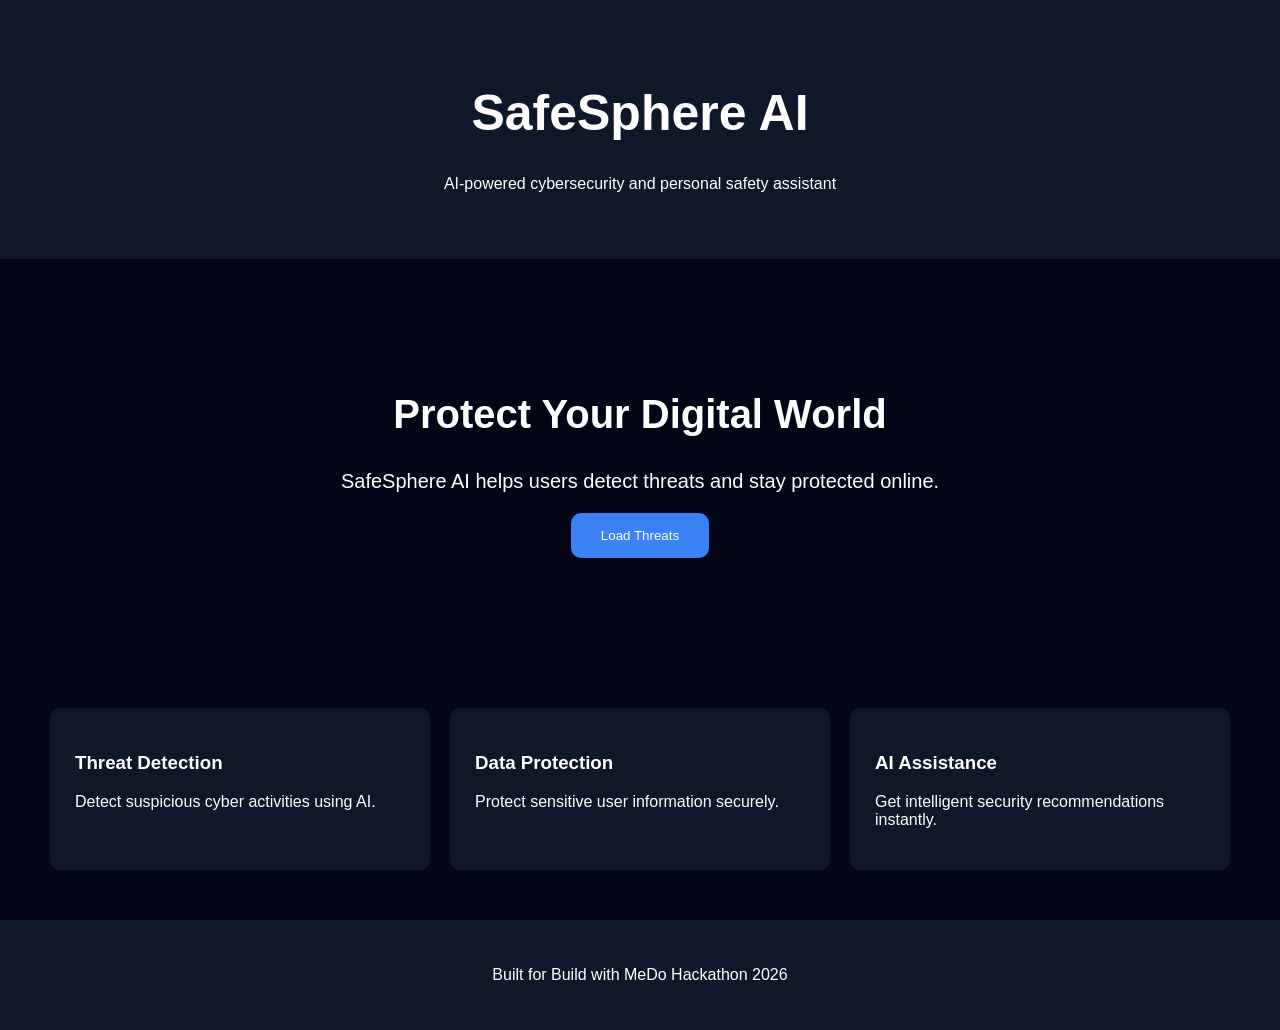
<file: backend/templates/index.html>
<!DOCTYPE html>
<html>

<head>

  <title>SafeSphere AI</title>

  <link rel="stylesheet" href="/static/style.css">

</head>

<body>

<header>

  <h1>SafeSphere AI</h1>

  <p>
    AI-powered cybersecurity and personal safety assistant
  </p>

</header>

<section class="hero">

  <h2>Protect Your Digital World</h2>

  <p>
    SafeSphere AI helps users detect threats and stay protected online.
  </p>

  <button onclick="loadThreats()">
    Load Threats
  </button>

</section>

<section class="cards">

  <div class="card">
    <h3>Threat Detection</h3>

    <p>
      Detect suspicious cyber activities using AI.
    </p>
  </div>

  <div class="card">
    <h3>Data Protection</h3>

    <p>
      Protect sensitive user information securely.
    </p>
  </div>

  <div class="card">
    <h3>AI Assistance</h3>

    <p>
      Get intelligent security recommendations instantly.
    </p>
  </div>

</section>

<footer>

  <p>
    Built for Build with MeDo Hackathon 2026
  </p>

</footer>

<script src="/static/script.js"></script>

</body>

</html>
</file>
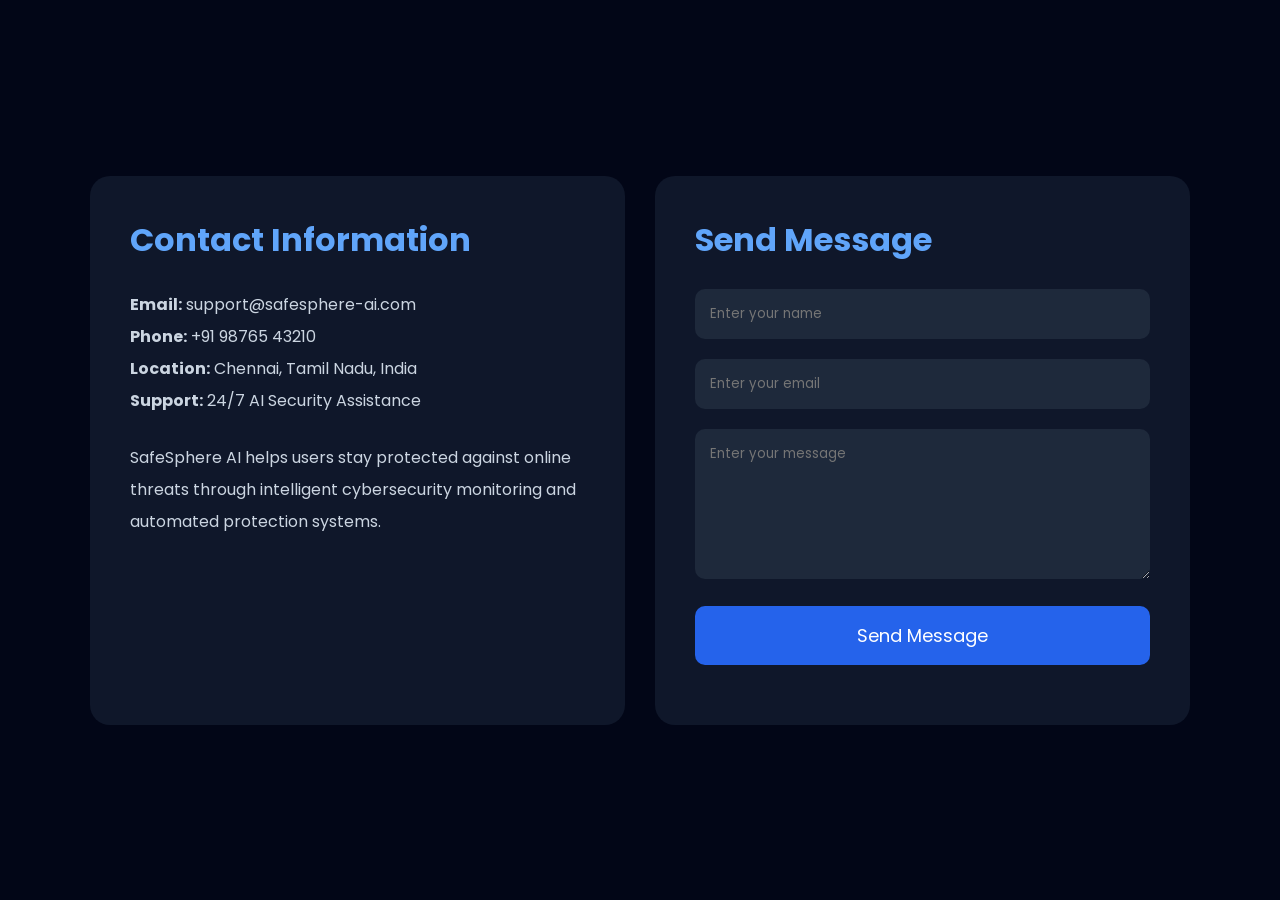
<file: contact.html>
<!DOCTYPE html>
<html lang="en">

<head>

<meta charset="UTF-8">
<meta name="viewport" content="width=device-width, initial-scale=1.0">

<title>Contact SafeSphere AI</title>

<link href="https://fonts.googleapis.com/css2?family=Poppins:wght@300;400;500;600;700&display=swap" rel="stylesheet">

<style>

*{
margin:0;
padding:0;
box-sizing:border-box;
font-family:'Poppins',sans-serif;
}

body{
background:#020617;
color:white;
display:flex;
justify-content:center;
align-items:center;
min-height:100vh;
padding:30px;
}

.container{
width:100%;
max-width:1100px;
display:grid;
grid-template-columns:1fr 1fr;
gap:30px;
}

.contact-info,
.contact-form{
background:#0f172a;
padding:40px;
border-radius:20px;
}

.contact-info h1,
.contact-form h1{
margin-bottom:25px;
color:#60a5fa;
}

.contact-info p{
line-height:2;
color:#cbd5e1;
}

input,
textarea{
width:100%;
padding:15px;
margin-bottom:20px;
border:none;
border-radius:10px;
background:#1e293b;
color:white;
}

button{
width:100%;
padding:16px;
border:none;
border-radius:10px;
background:#2563eb;
color:white;
font-size:18px;
cursor:pointer;
}

button:hover{
background:#1d4ed8;
}

#message{
margin-top:20px;
color:#60a5fa;
}

@media(max-width:768px){

.container{
grid-template-columns:1fr;
}

}

</style>

</head>

<body>

<div class="container">

<div class="contact-info">

<h1>Contact Information</h1>

<p><strong>Email:</strong> support@safesphere-ai.com</p>

<p><strong>Phone:</strong> +91 98765 43210</p>

<p><strong>Location:</strong> Chennai, Tamil Nadu, India</p>

<p><strong>Support:</strong> 24/7 AI Security Assistance</p>

<br>

<p>
SafeSphere AI helps users stay protected against online threats through intelligent cybersecurity monitoring and automated protection systems.
</p>

</div>

<div class="contact-form">

<h1>Send Message</h1>

<form onsubmit="sendMessage(event)">

<input type="text" placeholder="Enter your name" required>

<input type="email" placeholder="Enter your email" required>

<textarea rows="6" placeholder="Enter your message"></textarea>

<button type="submit">
Send Message
</button>

</form>

<p id="message"></p>

</div>

</div>

<script>

function sendMessage(event){

event.preventDefault();

document.getElementById('message').innerText =
'Message sent successfully!';

}

</script>

</body>

</html>
</file>
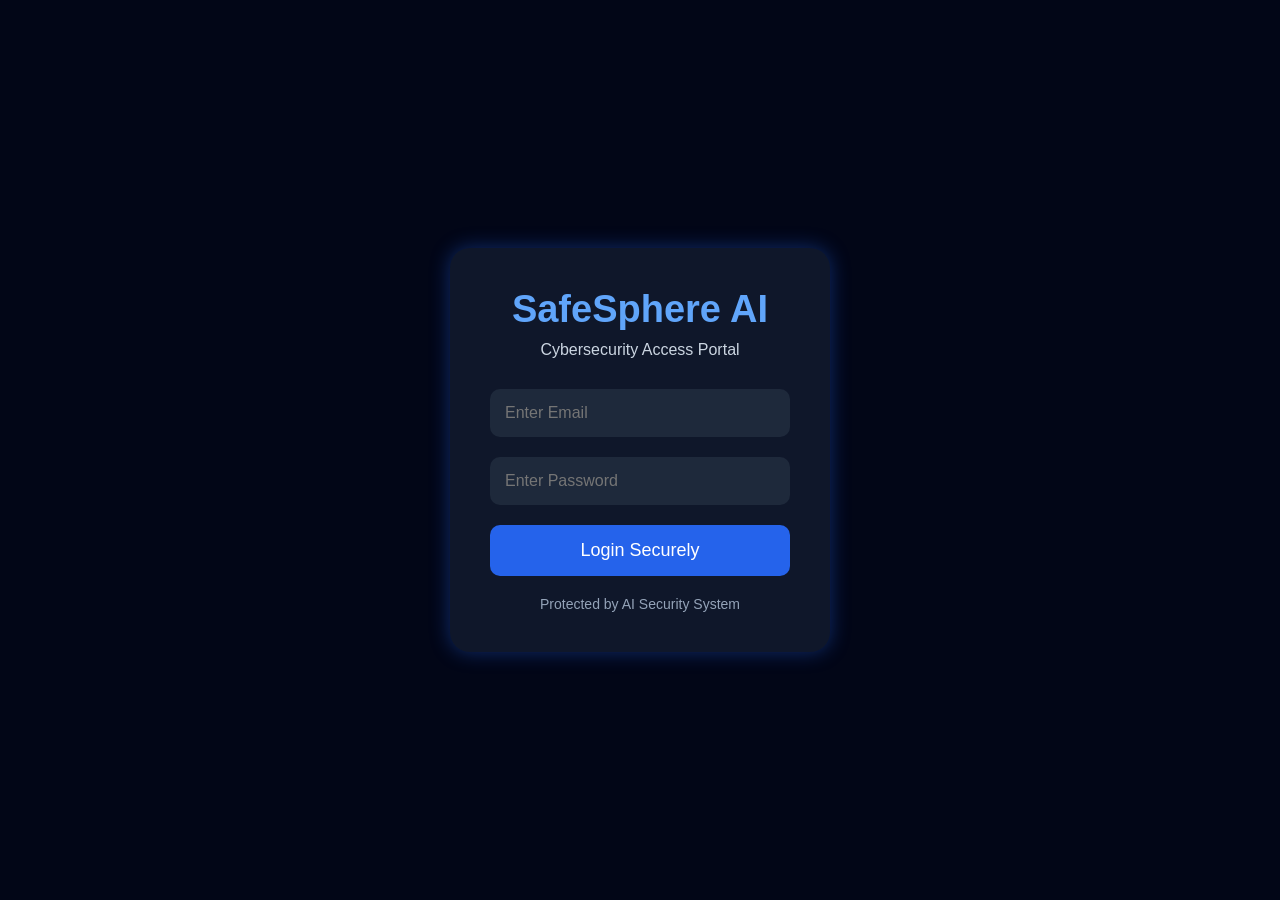
<file: login.html>
<!DOCTYPE html>
<html lang="en">
<head>
<meta charset="UTF-8">
<meta name="viewport" content="width=device-width, initial-scale=1.0">
<title>SafeSphere AI Login</title>

<style>

*{
margin:0;
padding:0;
box-sizing:border-box;
font-family:Arial,sans-serif;
}

body{
height:100vh;
display:flex;
justify-content:center;
align-items:center;
background:#020617;
color:white;
}

.container{
width:380px;
background:#0f172a;
padding:40px;
border-radius:20px;
box-shadow:0 0 20px rgba(37,99,235,0.4);
text-align:center;
}

h1{
margin-bottom:10px;
font-size:38px;
color:#60a5fa;
}

p{
margin-bottom:30px;
color:#cbd5e1;
}

input{
width:100%;
padding:15px;
margin-bottom:20px;
border:none;
border-radius:10px;
background:#1e293b;
color:white;
font-size:16px;
}

button{
width:100%;
padding:15px;
border:none;
border-radius:10px;
background:#2563eb;
color:white;
font-size:18px;
cursor:pointer;
transition:0.3s;
}

button:hover{
background:#1d4ed8;
}

.footer{
margin-top:20px;
font-size:14px;
color:#94a3b8;
}

</style>

</head>

<body>

<div class="container">

<h1>SafeSphere AI</h1>

<p>Cybersecurity Access Portal</p>

<input type="email" placeholder="Enter Email">

<input type="password" placeholder="Enter Password">

<button onclick="goDashboard()">
Login Securely
</button>

<div class="footer">
Protected by AI Security System
</div>

</div>

<script>

function goDashboard(){

alert("Login Successful!");

window.location.href="dashboard.html";

}

</script>

</body>
</html>
</file>
<file: static/style.css>
body{
  margin:0;
  font-family:Arial;
  background:#020617;
  color:white;
}

header{
  text-align:center;
  padding:50px;
  background:#0f172a;
}

h1{
  font-size:50px;
}

.hero{
  text-align:center;
  padding:100px 20px;
}

.hero h2{
  font-size:40px;
}

.hero p{
  font-size:20px;
  max-width:700px;
  margin:auto;
}

button{
  padding:15px 30px;
  border:none;
  border-radius:10px;
  background:#3b82f6;
  color:white;
  margin-top:20px;
  cursor:pointer;
}

.cards{
  display:grid;
  grid-template-columns:repeat(auto-fit,minmax(250px,1fr));
  gap:20px;
  padding:50px;
}

.card{
  background:#0f172a;
  padding:25px;
  border-radius:10px;
}

footer{
  text-align:center;
  padding:30px;
  background:#0f172a;
}
</file>
